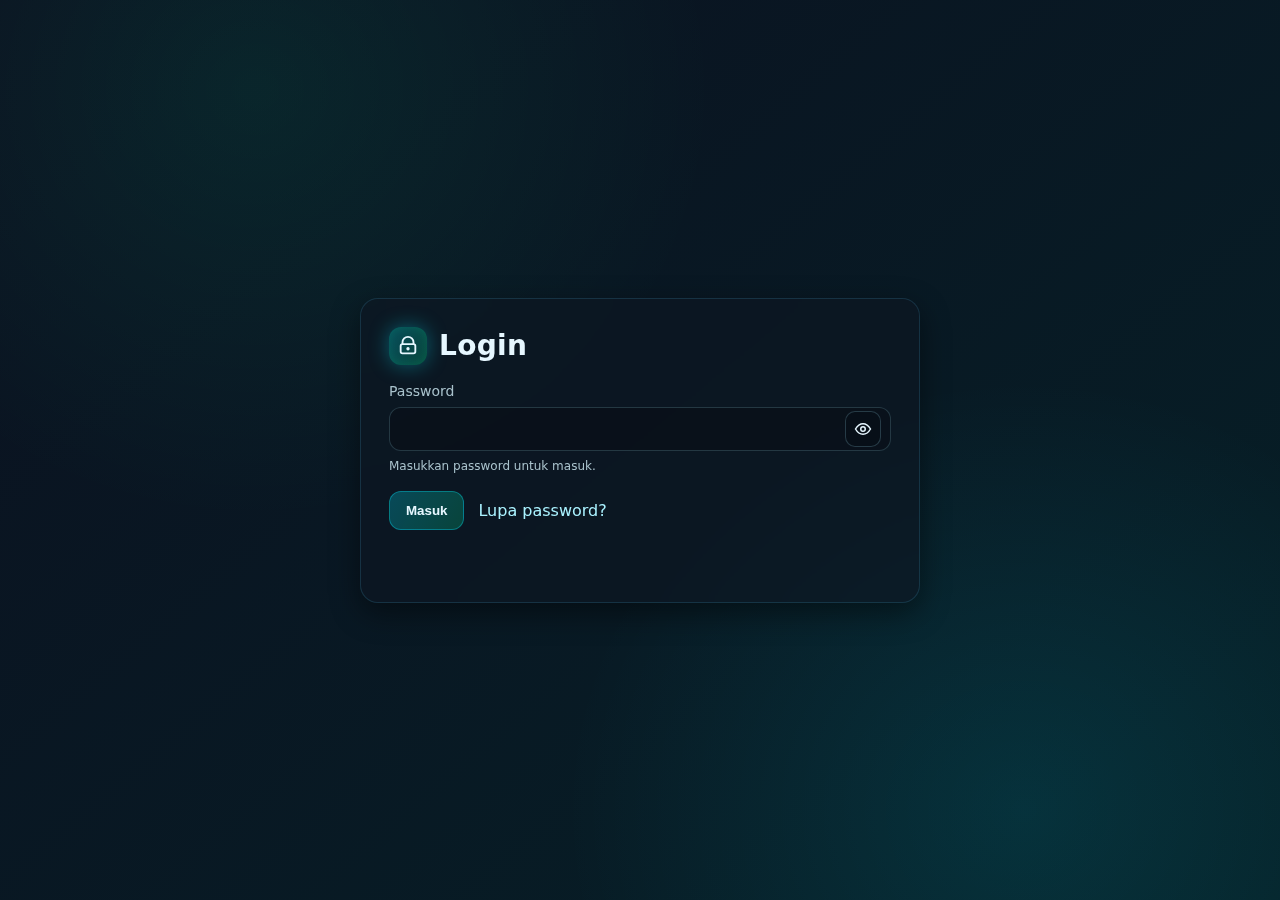
<file: System/index.html>
<!DOCTYPE html>
<html lang="id">
<head>
  <meta charset="UTF-8" />
  <meta name="viewport" content="width=device-width, initial-scale=1" />
  <title>Login • Aether</title>
  <link rel="stylesheet" href="style.css" />
</head>
<body>
  <svg aria-hidden="true" style="position:absolute;width:0;height:0;overflow:hidden">
    <symbol id="ico-lock" viewBox="0 0 24 24">
      <path d="M6 10V8a6 6 0 1 1 12 0v2" fill="none" stroke="currentColor" stroke-width="2" stroke-linecap="round"/>
      <rect x="4" y="10" width="16" height="10" rx="2" ry="2" fill="none" stroke="currentColor" stroke-width="2"/>
      <circle cx="12" cy="15" r="1.8" fill="currentColor"/>
    </symbol>
    <symbol id="ico-eye" viewBox="0 0 24 24">
      <path d="M2 12s4-7 10-7 10 7 10 7-4 7-10 7-10-7-10-7Z" fill="none" stroke="currentColor" stroke-width="2"/>
      <circle cx="12" cy="12" r="3" fill="none" stroke="currentColor" stroke-width="2"/>
    </symbol>
    <symbol id="ico-eye-off" viewBox="0 0 24 24">
      <path d="M3 3l18 18" fill="none" stroke="currentColor" stroke-width="2"/>
      <path d="M10.6 10.6a3 3 0 0 0 4.24 4.24M9.9 4.24A11.6 11.6 0 0 1 12 5c6 0 10 7 10 7a17.4 17.4 0 0 1-3.1 3.86M6.1 6.1A17.4 17.4 0 0 0 2 12s4 7 10 7a11.5 11.5 0 0 0 3.1-.43" fill="none" stroke="currentColor" stroke-width="2"/>
    </symbol>
  </svg>

  <main class="page">
    <section class="card auth-card">
      <h1 class="title">
        <span class="title-icon">
          <svg><use href="#ico-lock"></use></svg>
        </span>
        Login
      </h1>

      <form id="loginForm" novalidate>
        <label class="field">
          <span class="label">Password</span>
          <div class="input-wrap">
            <input id="password" name="password" type="password" autocomplete="current-password" required />
            <button type="button" id="togglePass" class="icon-btn" aria-label="Tampilkan password" aria-pressed="false">
              <svg class="icon"><use id="togglePassUse" href="#ico-eye"></use></svg>
            </button>
          </div>
          <small class="hint">Masukkan password untuk masuk.</small>
        </label>

        <div class="actions row">
          <button class="btn btn-primary" type="submit">Masuk</button>
          <a class="link" href="forget.html">Lupa password?</a>
        </div>

        <p id="message" class="message" role="status" aria-live="polite"></p>
      </form>
    </section>
  </main>

  <script src="script.js"></script>
</body>
</html>
</file>
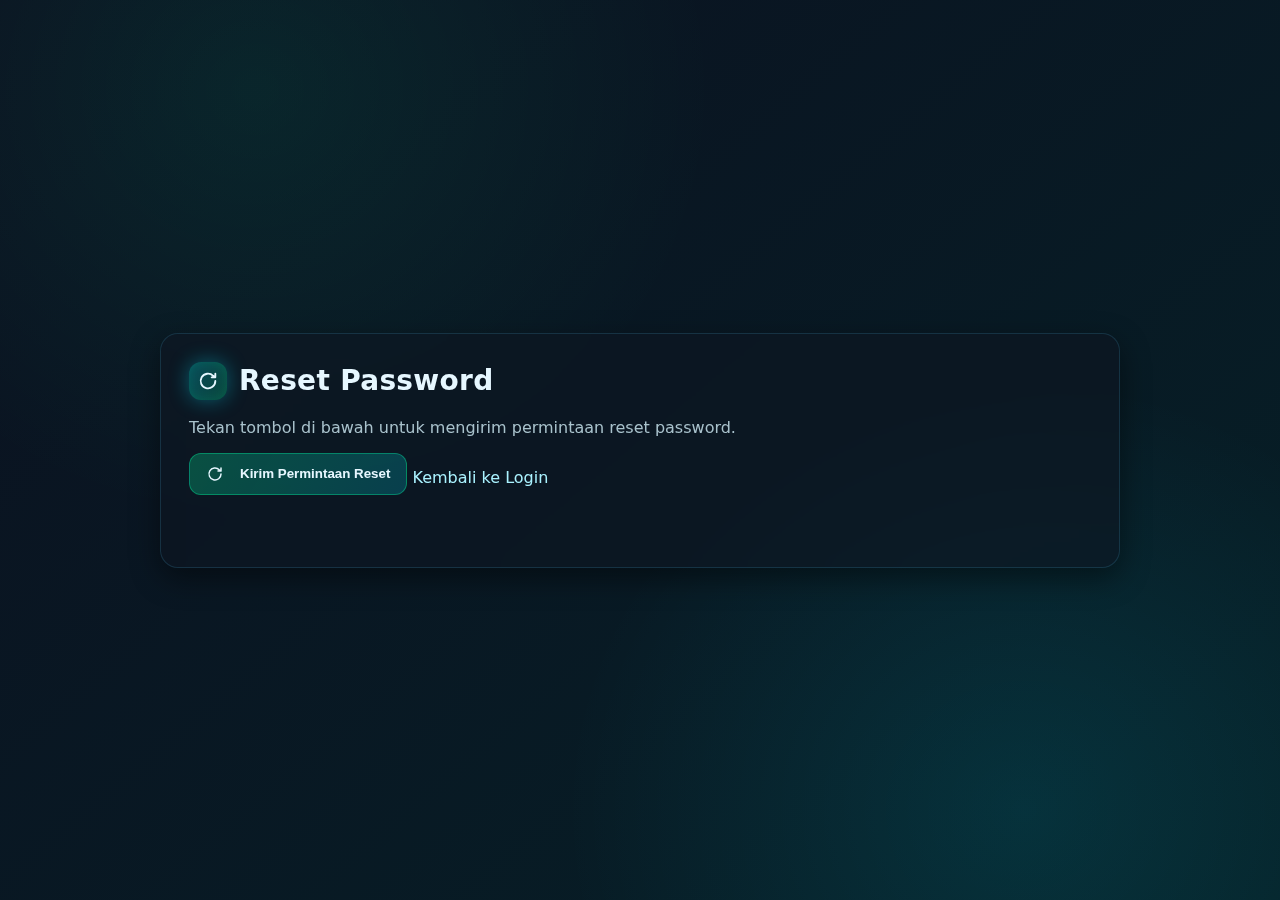
<file: System/forget.html>
<!DOCTYPE html>
<html lang="id">
<head>
  <meta charset="UTF-8" />
  <meta name="viewport" content="width=device-width, initial-scale=1" />
  <title>Forget Password • Aether</title>
  <link rel="stylesheet" href="style.css" />
</head>
<body>
  <svg aria-hidden="true" style="position:absolute;width:0;height:0;overflow:hidden">
    <symbol id="ico-refresh" viewBox="0 0 24 24">
      <path d="M20 12a8 8 0 1 1-2.34-5.66L20 8M20 4v4h-4" fill="none" stroke="currentColor" stroke-width="2" stroke-linecap="round" stroke-linejoin="round"/>
    </symbol>
  </svg>

  <main class="page">
    <section class="card">
      <h1 class="title">
        <span class="title-icon">
          <svg><use href="#ico-refresh"></use></svg>
        </span>
        Reset Password
      </h1>

      <p class="muted">Tekan tombol di bawah untuk mengirim permintaan reset password.</p>

      <div class="actions">
        <button id="resetButton" class="btn btn-accent" type="button">
          <svg class="icon-left"><use href="#ico-refresh"></use></svg>
          Kirim Permintaan Reset
        </button>
        <a class="link" href="index.html">Kembali ke Login</a>
      </div>

      <p id="resetStatus" class="message" role="status" aria-live="polite"></p>
    </section>
  </main>

  <script src="script.js"></script>
</body>
</html>
</file>
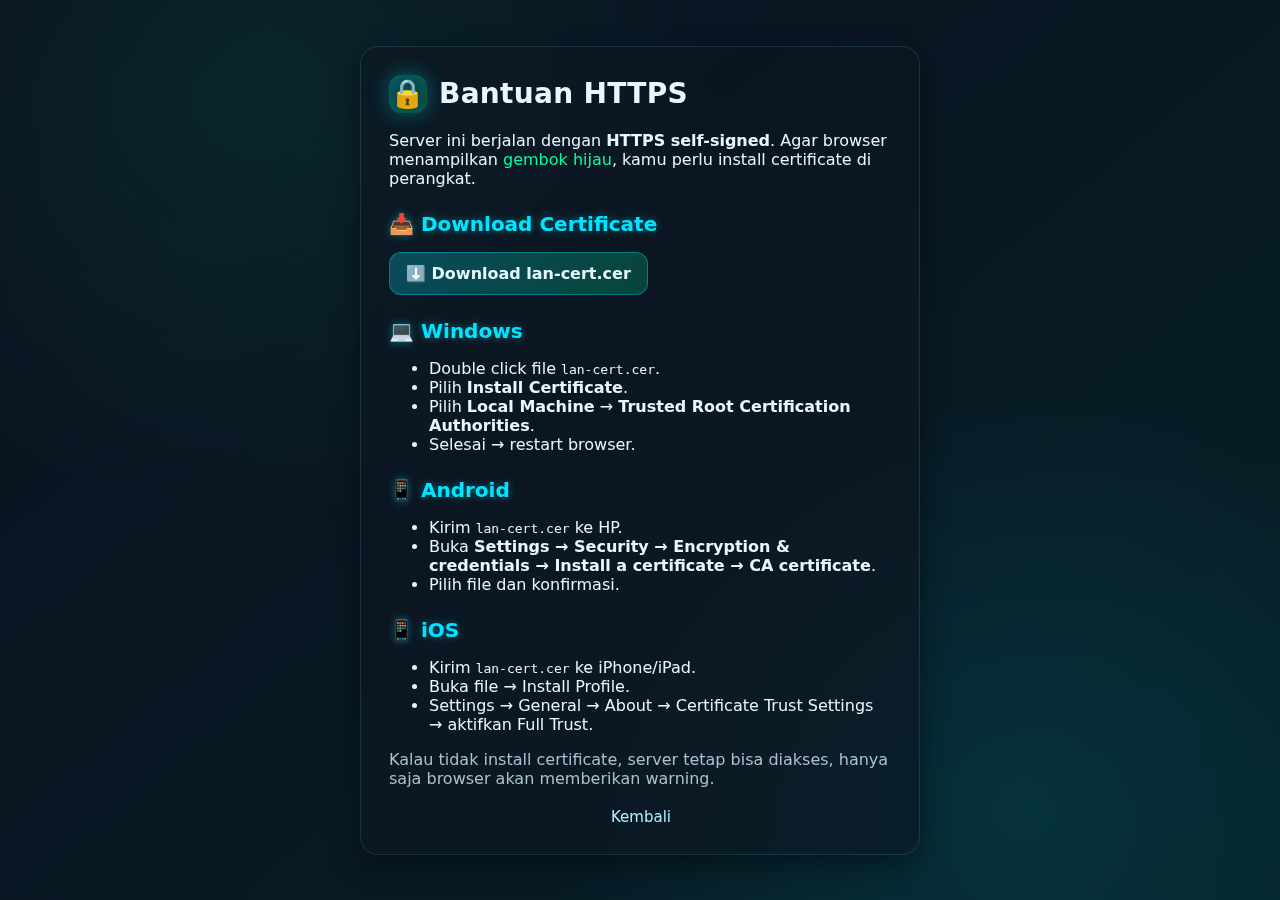
<file: System/help-https.html>
<!DOCTYPE html>
<html lang="id">
<head>
  <meta charset="UTF-8">
  <title>Help HTTPS • Aether</title>
  <link rel="stylesheet" href="style.css">
  <link rel="icon" type="image/x-icon" href="logo.png">
</head>
<body>
  <div class="page">
    <div class="card auth-card">
      <h1 class="title">
        <span class="title-icon">🔒</span>
        Bantuan HTTPS
      </h1>
      <p>
        Server ini berjalan dengan <b>HTTPS self-signed</b>.  
        Agar browser menampilkan <span style="color:#00ffa3;">gembok hijau</span>,  
        kamu perlu install certificate di perangkat.
      </p>

      <h2 class="subtitle">📥 Download Certificate</h2>
      <p>
        <a class="btn btn-primary" href="/certs/lan-cert.cer" download>⬇️ Download lan-cert.cer</a>
      </p>

      <h2 class="subtitle">💻 Windows</h2>
      <ul>
        <li>Double click file <code>lan-cert.cer</code>.</li>
        <li>Pilih <b>Install Certificate</b>.</li>
        <li>Pilih <b>Local Machine</b> → <b>Trusted Root Certification Authorities</b>.</li>
        <li>Selesai → restart browser.</li>
      </ul>

      <h2 class="subtitle">📱 Android</h2>
      <ul>
        <li>Kirim <code>lan-cert.cer</code> ke HP.</li>
        <li>Buka <b>Settings → Security → Encryption & credentials → Install a certificate → CA certificate</b>.</li>
        <li>Pilih file dan konfirmasi.</li>
      </ul>

      <h2 class="subtitle">📱 iOS</h2>
      <ul>
        <li>Kirim <code>lan-cert.cer</code> ke iPhone/iPad.</li>
        <li>Buka file → Install Profile.</li>
        <li>Settings → General → About → Certificate Trust Settings → aktifkan Full Trust.</li>
      </ul>

      <p class="muted">
        Kalau tidak install certificate, server tetap bisa diakses,  
        hanya saja browser akan memberikan warning.
      </p>
            <div class="meta" style="text-align:center; margin-top:20px; font-size:15px;"> <a href="files.html" class="link">Kembali</a></div>
    </div>

  </div>



</body>
</html>
</file>
<file: System/style.css>
:root {
  --bg-1: #0b1120;
  --bg-2: #062027;
  --card: rgba(13, 22, 34, 0.6);
  --card-border: rgba(88, 208, 255, 0.15);
  --text: #e6f7ff;
  --muted: #a9c2cc;

  --neon: #00e5ff;
  --neon-2: #00ffa3;
  --shadow: 0 10px 30px rgba(0, 0, 0, 0.45);
  --radius: 18px;
  --focus: 0 0 0 3px rgba(0, 229, 255, 0.35);
}

*,
*::before,
*::after { box-sizing: border-box; }

html, body { height: 100%; }

body {
  margin: 0;
  font-family: "Segoe UI", system-ui, -apple-system, Roboto, Arial, sans-serif;
  color: var(--text);
  background:
    radial-gradient(60% 80% at 20% 10%, rgba(0, 255, 163, 0.08), transparent 60%),
    radial-gradient(60% 80% at 80% 90%, rgba(0, 229, 255, 0.10), transparent 60%),
    linear-gradient(140deg, var(--bg-1), var(--bg-2));
  display: grid;
  place-items: center;
  padding: 24px;
}

.page { width: min(960px, 100%); }

img, video {
  max-width: 100%;
  height: auto;
}

.file-ico {
  width: 22px;
  height: 22px;
  color: var(--text);
  flex: 0 0 auto;
  filter: drop-shadow(0 0 8px rgba(0, 229, 255, 0.35));
}

.media-box {
  position: relative;
  width: 100%;
  max-height: 360px;
  padding: 10px;
  border: 1px solid var(--card-border);
  border-radius: 14px;
  background: rgba(8, 14, 22, 0.55);
  box-shadow: var(--shadow);
  overflow: hidden;

  display: flex;
  align-items: center;
  justify-content: center;
}

.media-box > img,
.media-box > video {
  width: 100%;
  height: 100%;
  max-height: 340px;
  object-fit: contain;
  display: block;
  border-radius: 10px;
}

.card img:not(.file-ico),
.card video {
  width: 100%;
  height: auto;
  max-height: 360px;
  object-fit: contain;
  display: block;
  border-radius: 10px;
  border: 1px solid var(--card-border);
  background: rgba(8, 14, 22, 0.45);
}

.card {
  background: var(--card);
  backdrop-filter: blur(10px);
  -webkit-backdrop-filter: blur(10px);
  border: 1px solid var(--card-border);
  border-radius: var(--radius);
  box-shadow: var(--shadow);
  padding: 28px;
}

.auth-card {
  width: min(560px, 100%);
  margin-inline: auto;
}

.title {
  display: flex;
  align-items: center;
  gap: 12px;
  font-size: 28px;
  font-weight: 700;
  letter-spacing: 0.3px;
  margin: 0 0 18px 0;
}

.title-icon {
  display: inline-flex;
  align-items: center;
  justify-content: center;
  width: 38px;
  height: 38px;
  border-radius: 12px;
  color: var(--text);
  background: linear-gradient(120deg, rgba(0, 229, 255, 0.25), rgba(0, 255, 163, 0.2));
  box-shadow: 0 0 20px rgba(0, 229, 255, 0.35), inset 0 0 12px rgba(0, 255, 163, 0.15);
}
.title-icon svg { width: 22px; height: 22px; }

.subtitle {
  font-size: 20px;
  font-weight: 600;
  margin: 24px 0 10px;
  color: var(--neon);
  text-shadow: 0 0 8px rgba(0,229,255,.4);
}

.subtitle i {
  margin-right: 8px;
  color: var(--neon);
}


.muted { color: var(--muted); margin: 8px 0 16px 0; }
.meta  { font-size: 12px; color: var(--muted); margin-left: 2px; }

.field { display: grid; gap: 8px; margin-bottom: 18px; }
.label { font-size: 14px; color: var(--muted); }
.input-wrap { position: relative; }

input[type="password"],
input[type="text"],
input[type="email"] {
  width: 100%;
  padding: 12px 44px 12px 14px;
  font-size: 16px;
  color: var(--text);
  background: rgba(8, 14, 22, 0.6);
  border: 1px solid rgba(163, 237, 255, 0.18);
  border-radius: 12px;
  outline: none;
  transition: border-color 160ms ease, box-shadow 160ms ease, background 160ms ease;
}
input:focus-visible {
  border-color: var(--neon);
  box-shadow: var(--focus);
  background: rgba(8, 14, 22, 0.72);
}

.hint { color: var(--muted); font-size: 12px; }

.btn {
  --btn-bg: rgba(8, 14, 22, 0.55);
  --btn-border: rgba(163, 237, 255, 0.25);
  display: inline-flex;
  align-items: center;
  justify-content: center;
  gap: 10px;
  padding: 11px 16px;
  font-weight: 600;
  color: var(--text);
  background: var(--btn-bg);
  border: 1px solid var(--btn-border);
  border-radius: 12px;
  cursor: pointer;
  text-decoration: none;
  transition: transform 120ms ease, box-shadow 160ms ease, border-color 160ms ease;
}
.btn:hover {
  border-color: var(--neon);
  box-shadow: 0 0 22px rgba(0, 229, 255, 0.25);
}
.btn:active { transform: translateY(1px); }

.btn-primary {
  --btn-bg: linear-gradient(120deg, rgba(0, 229, 255, 0.25), rgba(0, 255, 163, 0.2));
  --btn-border: rgba(0, 229, 255, 0.35);
}
.btn-accent {
  --btn-bg: linear-gradient(120deg, rgba(0, 255, 163, 0.25), rgba(0, 229, 255, 0.2));
  --btn-border: rgba(0, 255, 163, 0.35);
}

.icon-btn {
  position: absolute;
  top: 50%;
  right: 10px;
  transform: translateY(-50%);
  width: 36px;
  height: 36px;
  border-radius: 10px;
  border: 1px solid rgba(163, 237, 255, 0.2);
  background: rgba(8, 14, 22, 0.4);
  color: var(--text);
  display: grid;
  place-items: center;
  cursor: pointer;
  transition: border-color 160ms ease, box-shadow 160ms ease, background 160ms ease;
}
.icon-btn:hover {
  border-color: var(--neon);
  box-shadow: 0 0 16px rgba(0, 229, 255, 0.2);
}

.icon,
.icon-left { width: 18px; height: 18px; }
.icon-left { margin-right: 6px; }

.link { color: #aaf2ff; text-decoration: none; }
.link:hover { text-decoration: underline; }

.row { display: flex; align-items: center; gap: 14px; }
.actions { margin-top: 8px; }
.message { min-height: 20px; font-size: 14px; color: var(--muted); margin-top: 10px; }

.title-row { display:flex; align-items:center; justify-content:space-between; gap:12px; }
.btn-compact { padding: 9px 12px; }

.file-list ul {
  list-style: none;
  margin: 20px 0 0 0;
  padding: 0;
  display: grid;
  grid-template-columns: repeat(auto-fit, minmax(220px, 1fr));
  gap: 14px;
}
.file-list li { margin: 0; }
.file-list a {
  display: flex;
  align-items: center;
  gap: 12px;
  padding: 12px 14px;
  color: var(--text);
  text-decoration: none;
  background: rgba(8, 14, 22, 0.5);
  border: 1px solid rgba(163, 237, 255, 0.18);
  border-radius: 14px;
  transition: border-color 160ms ease, box-shadow 160ms ease, transform 120ms ease;
}
.file-list a:hover {
  border-color: var(--neon);
  box-shadow: 0 0 22px rgba(0, 229, 255, 0.25);
  transform: translateY(-1px);
}

.grid-list {
  list-style: none;
  margin: 20px 0 0 0;
  padding: 0;
  display: grid;
  grid-template-columns: repeat(auto-fit, minmax(240px, 1fr));
  gap: 16px;
}

.file-card {
  display: flex;
  flex-direction: column;
  gap: 10px;
  background: rgba(8, 14, 22, .5);
  border: 1px solid rgba(163, 237, 255, .18);
  border-radius: 14px;
  padding: 10px;
  box-shadow: 0 10px 20px rgba(0,0,0,.25);
}

.preview-icon .file-ico { width: 42px; height: 42px; opacity: .85; }

.file-chip {
  display: flex;
  align-items: center;
  gap: 10px;
  padding: 10px 12px;
  border-radius: 10px;
  background: rgba(8, 14, 22, .6);
  color: #e6f7ff;
  text-decoration: none;
  border: 1px solid rgba(163, 237, 255, .18);
  transition: border-color .2s, box-shadow .2s, transform .12s;
}
.file-chip:hover {
  border-color: #00e5ff;
  box-shadow: 0 0 16px rgba(0,229,255,.25);
  transform: translateY(-1px);
}

.to-top {
  position: fixed;
  right: 18px;
  bottom: 18px;
  width: 44px;
  height: 44px;
  border-radius: 12px;
  border: 1px solid rgba(163,237,255,.28);
  background: rgba(8,14,22,.6);
  color: var(--text);
  display: grid;
  place-items: center;
  box-shadow: 0 8px 24px rgba(0,0,0,.35);
  opacity: 0;
  pointer-events: none;
  transform: translateY(8px);
  transition: opacity .2s ease, transform .2s ease, border-color .2s ease;
  z-index: 10;
}
.to-top.show {
  opacity: 1;
  transform: translateY(0);
  pointer-events: auto;
}
.to-top:hover { border-color: var(--neon); }
.to-top svg,
.to-top-ico { width: 20px; height: 20px; }

h2 { font-size: 20px; color: var(--neon); margin-top: 24px; }

.tabs,
.file-nav {
  display: flex;
  justify-content: center;   
  gap: 14px;
  flex-wrap: wrap;
  margin: 18px auto 28px;
}

.tabs .tab,
.file-nav a {
  --btn-bg: rgba(8,14,22,.55);
  --btn-border: rgba(163,237,255,.25);
  padding: 10px 18px;
  border-radius: 12px;
  border: 1px solid var(--btn-border);
  color: var(--text);
  font-weight: 600;
  text-decoration: none;
  background: var(--btn-bg);
  transition: border-color .16s, box-shadow .16s, background .16s, transform .12s;
}

.tabs .tab:hover,
.file-nav a:hover {
  border-color: var(--neon);
  box-shadow: 0 0 18px rgba(0,229,255,.25);
}

.tabs .tab.active,
.file-nav a.active {
  background: linear-gradient(120deg, rgba(0,229,255,.25), rgba(0,255,163,.22));
  border-color: rgba(0,229,255,.45);
  box-shadow: 0 0 24px rgba(0,229,255,.35), inset 0 0 10px rgba(0,255,163,.18);
}



@media (max-width: 768px) {
  .media-box { max-height: 260px; }
  .media-box > img,
  .media-box > video,
  .card img:not(.file-ico),
  .card video { max-height: 240px; }

  .card { padding: 22px; }
}

@media (max-width: 480px) {
  .card { padding: 20px; }
  .title { font-size: 22px; }
  .btn { width: 100%; }
  .row { flex-direction: column; align-items: stretch; }
}
</file>
